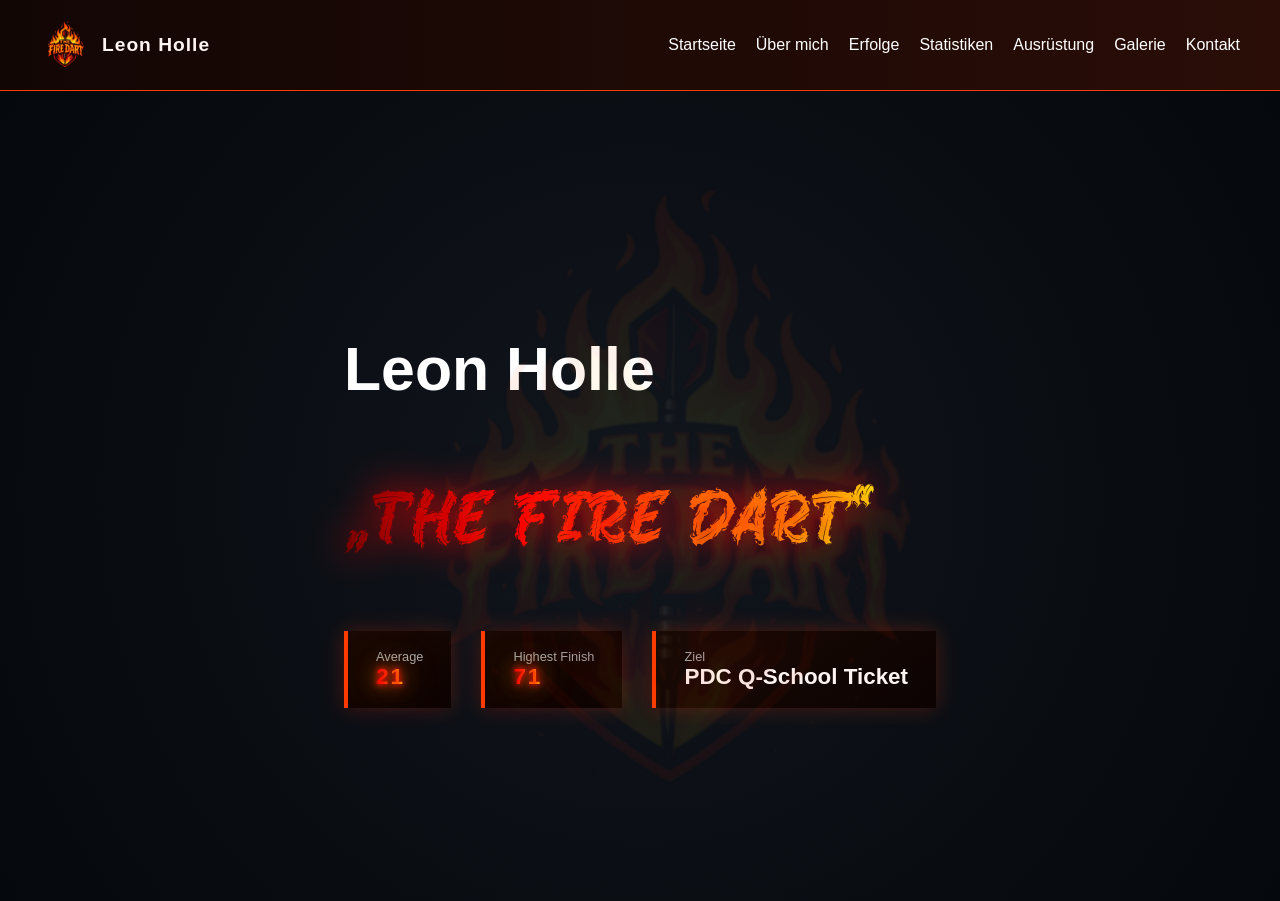
<file: index.html>
<!DOCTYPE html>
<html lang="de">
<head>
    <meta charset="UTF-8">
    <meta name="viewport" content="width=device-width, initial-scale=1.0">
    <title>Startseite</title>

    <link href="https://fonts.googleapis.com/css2?family=Black+Ops+One&display=swap" rel="stylesheet">
    <link rel="stylesheet" href="style.css">
</head>

<body>

<header>
    <nav>
        <div class="logo-area">
            <img src="images/TheFireDart.png" alt="Logo" class="logo">
            <span class="player-name">Leon Holle</span>
        </div>

        <ul>
           <li><a href="index.html">Startseite</a></li>
            <li><a href="Über-mich.html">Über mich</a></li>
            <li><a href="Erfolge.html">Erfolge</a></li>
            <li><a href="Statistiken.html">Statistiken</a></li>
            <li><a href="Ausrüstung.html">Ausrüstung</a></li>
            <li><a href="Galerie.html">Galerie</a></li>
            <li><a href="Kontakt.html">Kontakt</a></li>
        </ul>
    </nav>
</header>

<section class="hero">

    <div class="hero-content">
        <img src="images/TheFireDart.png" class="dartboard">

        <div class="hero-text">
            <h1>Leon Holle</h1>
            <h2 class="nickname">„The Fire Dart“</h2>
            <div class="stats">
                <div class="stat">
    <span>Average</span>
    <strong class="counter" data-target="48">0</strong>
</div>

<div class="stat">
    <span>Highest Finish</span>
    <strong class="counter" data-target="161">0</strong>
</div>

<div class="stat">
    <span>Ziel</span>
    <strong>PDC Q-School Ticket</strong>
</div>

            </div>

        </div>
    </div>

</section>

<script src="script.js"></script>
</body>
<canvas id="sparks"></canvas>
</html>
</file>
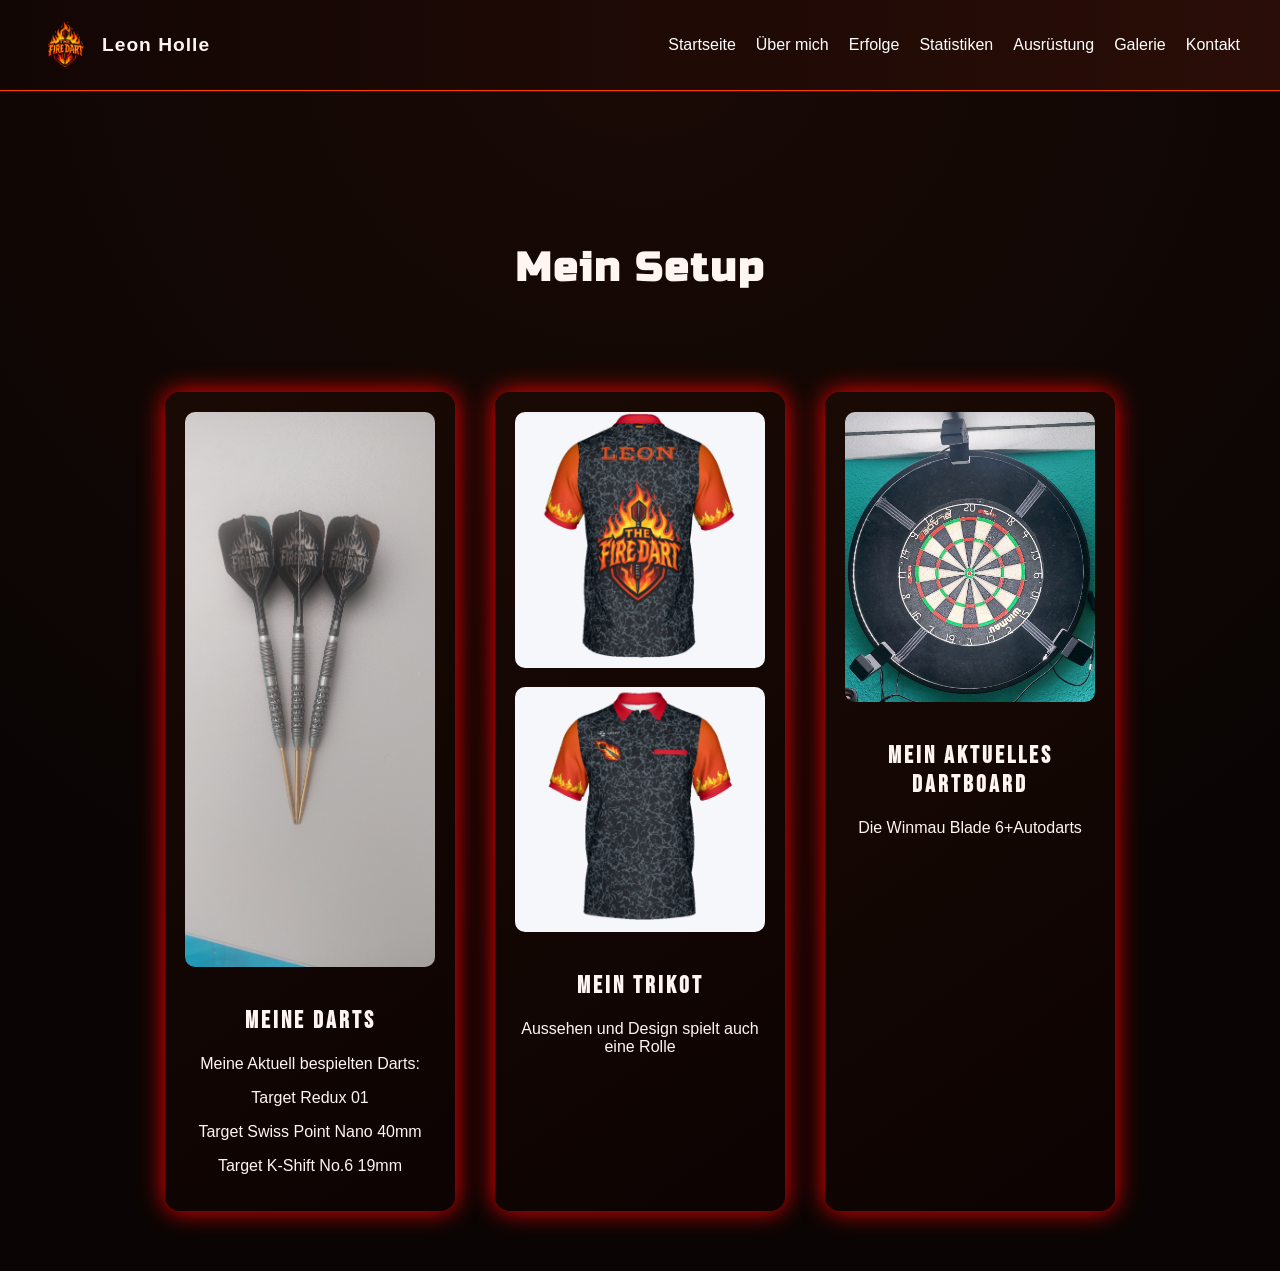
<file: Ausrüstung.html>
<!DOCTYPE html>
<html lang="de">
<head>
    <meta charset="UTF-8">
    <meta name="viewport" content="width=device-width, initial-scale=1.0">
    <title>Ausrüstung</title>
    <link href="https://fonts.googleapis.com/css2?family=Russo+One&display=swap" rel="stylesheet">
    <link href="https://fonts.googleapis.com/css2?family=Bebas+Neue&display=swap" rel="stylesheet">
    <link rel="stylesheet" href="style.css">
</head>

<body>

<header>
    <nav>
        <div class="logo-area">
            <img src="images/TheFireDart.png" class="logo">
            <span class="player-name">Leon Holle</span>
        </div>

        <ul>
            <li><a href="index.html">Startseite</a></li>
            <li><a href="Über-mich.html">Über mich</a></li>
            <li><a href="Erfolge.html">Erfolge</a></li>
            <li><a href="Statistiken.html">Statistiken</a></li>
            <li><a href="Ausrüstung.html">Ausrüstung</a></li>
            <li><a href="Galerie.html">Galerie</a></li>
            <li><a href="Kontakt.html">Kontakt</a></li>
        </ul>
    </nav>
</header>

<section class="gear-container">

    <h1>Mein Setup</h1>

    <div class="gear-grid">
        <div class="gear-card">
            <img src="images gear/Meine_Darts.jpg" alt="Dart">
            <h2>Meine Darts</h2>
            <p>Meine Aktuell bespielten Darts:</p>
               <p>Target Redux 01</p>
               <p>Target Swiss Point Nano 40mm</p>
               <p>Target K-Shift No.6 19mm</p>
        </div>

        <div class="gear-card">
            <img src="images gear/Mein Trikot H.png" alt="Flight">
            <img src="images gear/Mein Trikot V.png" alt="Flight">
            <h2>Mein Trikot</h2>
            <p>Aussehen und Design spielt auch eine Rolle</p>
        </div>

        <div class="gear-card">
            <img src="images gear/Mein Dartboard.jpg" alt="Board">
            <h2>Mein aktuelles Dartboard</h2>
            <p>Die Winmau Blade 6+Autodarts</p>
        </div>
    </div>
</section>

</body>
</html>
</file>
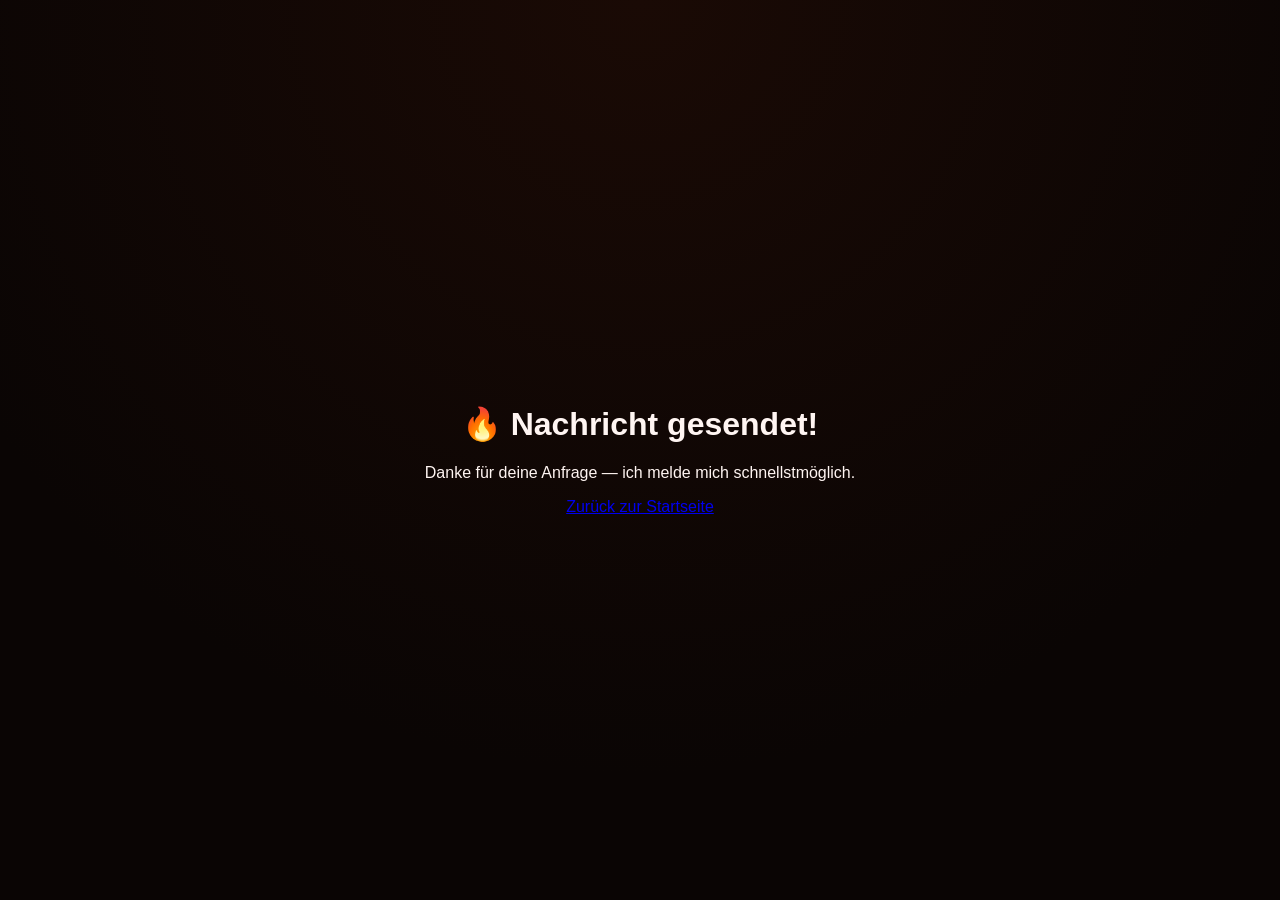
<file: Danke.html>
<!DOCTYPE html>
<html lang="de">
<head>
<meta charset="UTF-8">
<title>Nachricht gesendet</title>
<link rel="stylesheet" href="style.css">
</head>

<body style="display:flex;justify-content:center;align-items:center;height:100vh;text-align:center;">

<div>
    <h1>🔥 Nachricht gesendet!</h1>
    <p>Danke für deine Anfrage — ich melde mich schnellstmöglich.</p>
    <a href="index.html">Zurück zur Startseite</a>
</div>

</body>
</html>
</file>
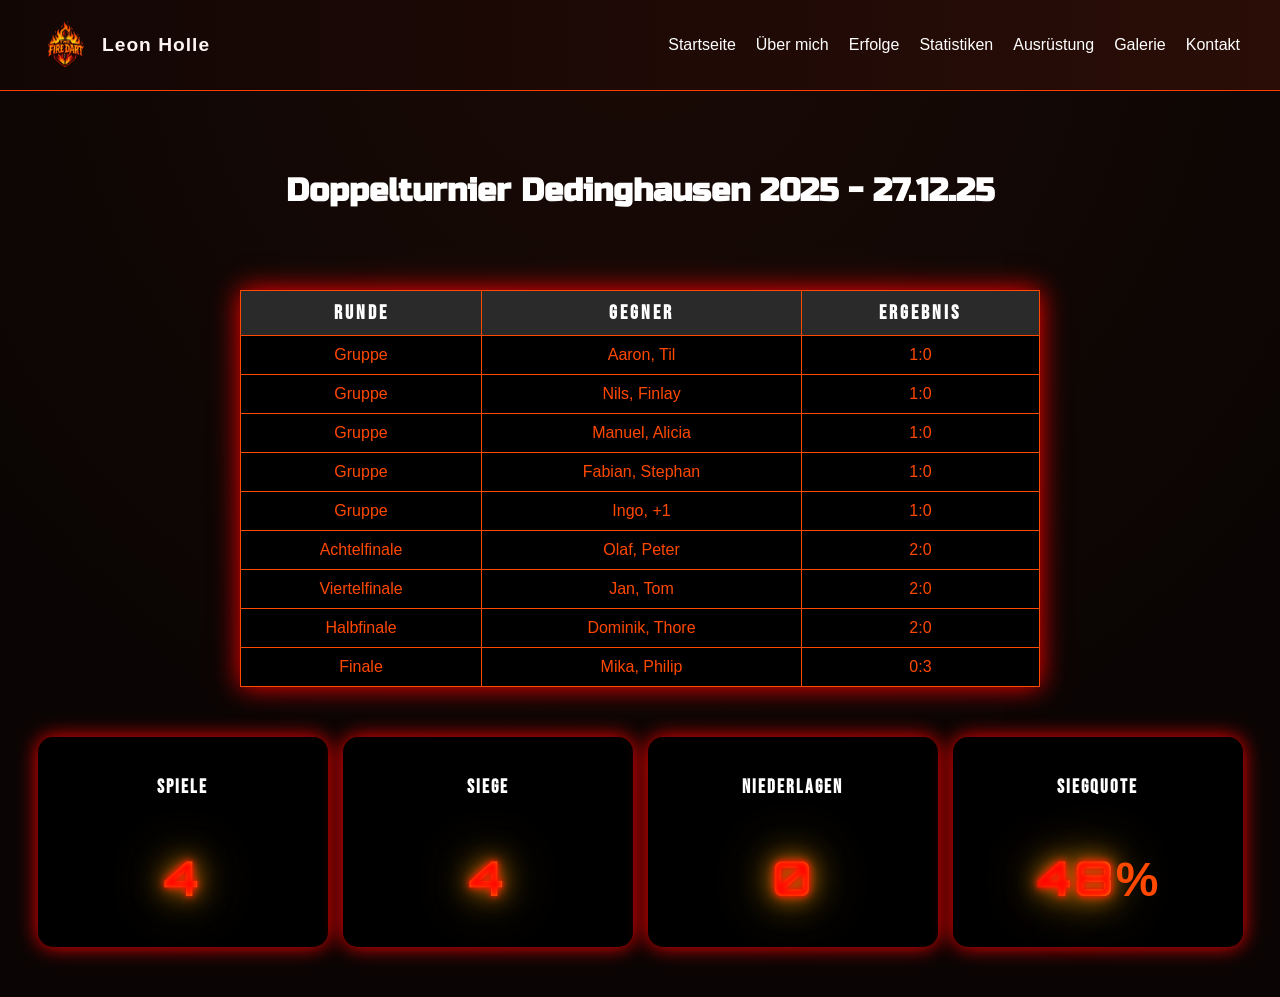
<file: Dedinghausen.html>
<!DOCTYPE html>
<html lang="de">
<head>
    <meta charset="UTF-8">
    <title>Dedinghausen</title>
    <link href="https://fonts.googleapis.com/css2?family=Orbitron:wght@600;700;800&display=swap" rel="stylesheet">
    <link href="https://fonts.googleapis.com/css2?family=Russo+One&display=swap" rel="stylesheet">
    <link href="https://fonts.googleapis.com/css2?family=Bebas+Neue&display=swap" rel="stylesheet">
    <link href="https://fonts.googleapis.com/css2?family=Montserrat:wght@400;500&display=swap" rel="stylesheet">
    <link rel="stylesheet" href="style.css">
</head>
<body>

<header>
    <nav>
        <div class="logo-area">
            <img src="images/TheFireDart.png" alt="Logo" class="logo">
            <span class="player-name">Leon Holle</span>
        </div>

        <ul>
           <li><a href="index.html">Startseite</a></li>
            <li><a href="Über-mich.html">Über mich</a></li>
            <li><a href="Erfolge.html">Erfolge</a></li>
            <li><a href="Statistiken.html">Statistiken</a></li>
            <li><a href="Ausrüstung.html">Ausrüstung</a></li>
            <li><a href="Galerie.html">Galerie</a></li>
            <li><a href="Kontakt.html">Kontakt</a></li>
        </ul>
    </nav>
</header>

    <div class="page-container">
        <h1>Doppelturnier Dedinghausen 2025 - 27.12.25</h1>

        <div class="table-container">
            <table>
                <tr>
                    <th>Runde</th>
                    <th>Gegner</th>
                    <th>Ergebnis</th>
                </tr>

                <tr>
                    <td>Gruppe</td>
                    <td>Aaron, Til</td>
                    <td>1:0</td>
                </tr>

                <tr>
                    <td>Gruppe</td>
                    <td>Nils, Finlay</td>
                    <td>1:0</td>
                </tr>

                <tr>
                    <td>Gruppe</td>
                    <td>Manuel, Alicia</td>
                    <td>1:0</td>
                </tr>

                <tr>
                    <td>Gruppe</td>
                    <td>Fabian, Stephan</td>
                    <td>1:0</td>
                </tr>

                <tr>
                    <td>Gruppe</td>
                    <td>Ingo, +1</td>
                    <td>1:0</td>
                </tr>

                <tr>
                    <td>Achtelfinale</td>
                    <td>Olaf, Peter</td>
                    <td>2:0</td>
                </tr>

                <tr>
                    <td>Viertelfinale</td>
                    <td>Jan, Tom</td>
                    <td>2:0</td>
                </tr>

                <tr>
                    <td>Halbfinale</td>
                    <td>Dominik, Thore</td>
                    <td>2:0</td>
                </tr>

                <tr>
                    <td>Finale</td>
                    <td>Mika, Philip</td>
                    <td>0:3</td>
                </tr>

            </table>
        </div>

    </div>

<div class="vm-stats-container">

    <div class="vm-stat-box">
        <h3>Spiele</h3>
        <p class="counter" data-target="9">0</p>
    </div>

    <div class="vm-stat-box">
        <h3>Siege</h3>
        <p class="counter" data-target="8">0</p>
    </div>

    <div class="vm-stat-box">
        <h3>Niederlagen</h3>
        <p class="counter" data-target="1">0</p>
    </div>

    <div class="vm-stat-box">
        <h3>Siegquote</h3>
        <p><span class="counter" data-target="88.8">0</span>%</p>
    </div>

</div>

<script src="script.js"></script>
</body>
</html>
</file>
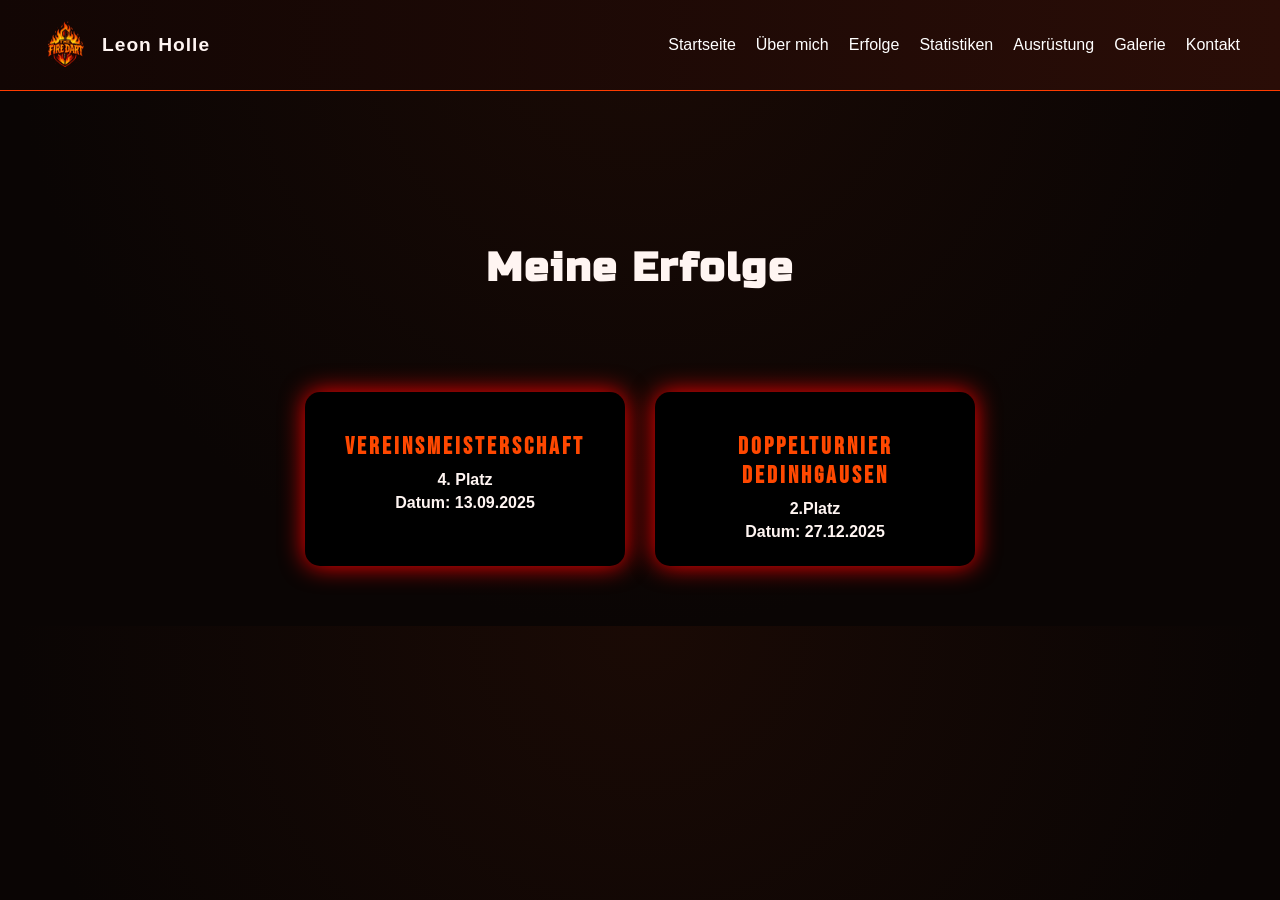
<file: Erfolge.html>
<!DOCTYPE html>
<html lang="de">
<head>
    <meta charset="UTF-8">
    <meta name="viewport" content="width=device-width, initial-scale=1.0">
    <title>Erfolge</title>
    <link href="https://fonts.googleapis.com/css2?family=Russo+One&display=swap" rel="stylesheet">
    <link href="https://fonts.googleapis.com/css2?family=Bebas+Neue&display=swap" rel="stylesheet">
    <link rel="stylesheet" href="style.css">
</head>

<body>

<header>
    <nav>
        <div class="logo-area">
            <img src="images/TheFireDart.png" class="logo">
            <span class="player-name">Leon Holle</span>
        </div>

        <ul>
            <li><a href="index.html">Startseite</a></li>
            <li><a href="Über-mich.html">Über mich</a></li>
            <li><a href="Erfolge.html">Erfolge</a></li>
            <li><a href="Statistiken.html">Statistiken</a></li>
            <li><a href="Ausrüstung.html">Ausrüstung</a></li>
            <li><a href="Galerie.html">Galerie</a></li>
            <li><a href="Kontakt.html">Kontakt</a></li>
        </ul>
    </nav>
</header>

<section class="stats-container">
    <h1>Meine Erfolge</h1>

    <div class="stats-grid">

        <a href="Vereinsmeisterschaft.html" class="stats-card">
            <h2>Vereinsmeisterschaft</h2>
            <p class="Platz_Datum">4. Platz</p>
            <p class="Platz_Datum">Datum: 13.09.2025</p>
        </a>

        <a href="Dedinghausen.html" class="stats-card">
            <h2>Doppelturnier Dedinhgausen</h2>
            <p class="Platz_Datum">2.Platz</p>
            <p class="Platz_Datum">Datum: 27.12.2025</p>
        </a>
    </div>
</section>

</body>
</html>
</file>
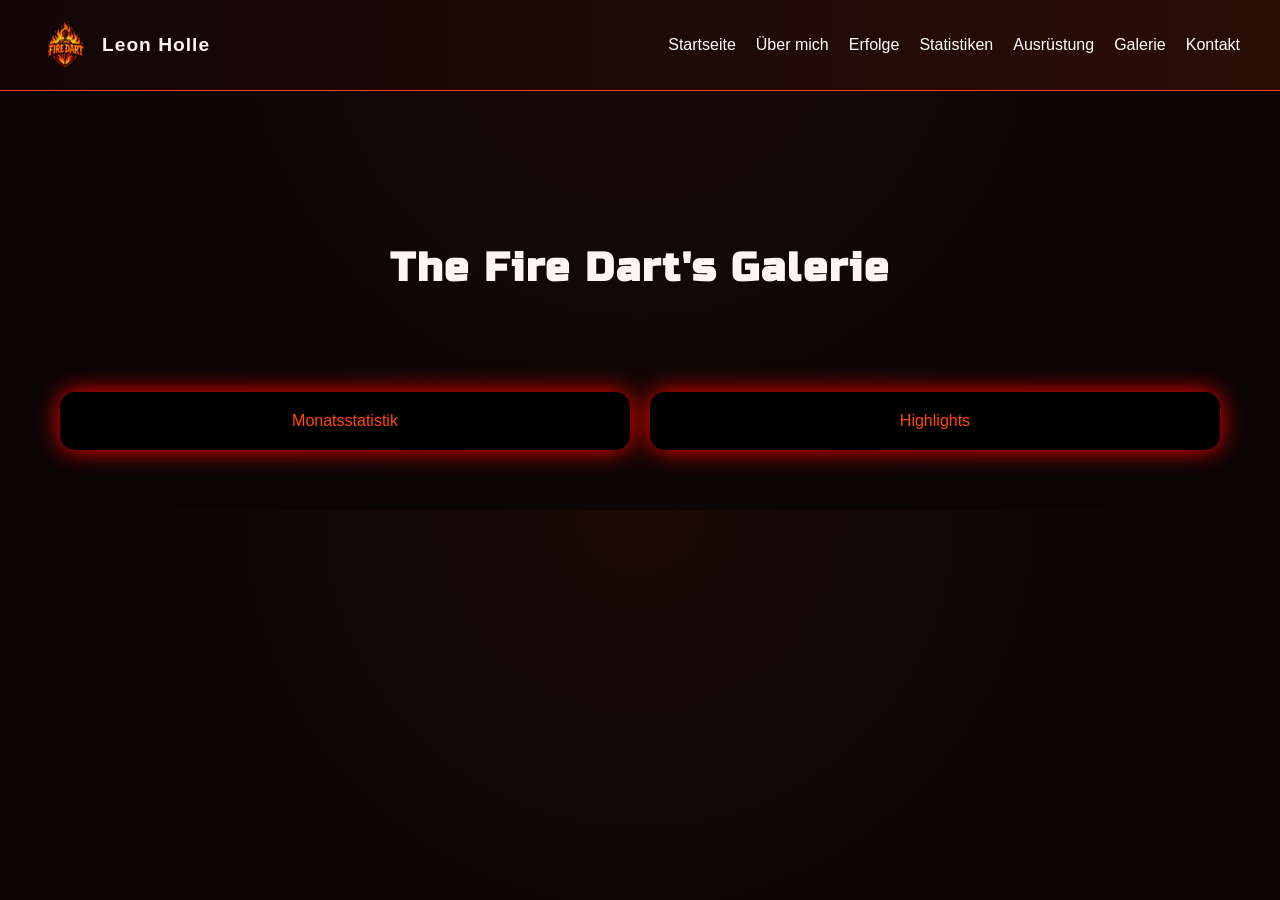
<file: Galerie.html>
<!DOCTYPE html>
<html lang="de">
<head>
    <meta charset="UTF-8">
    <meta name="viewport" content="width=device-width, initial-scale=1.0">
    <title>Galerie</title>
    <link href="https://fonts.googleapis.com/css2?family=Russo+One&display=swap" rel="stylesheet">
    <link rel="stylesheet" href="style.css">
</head>

<body>

<header>
    <nav>
        <div class="logo-area">
            <img src="images/TheFireDart.png" class="logo">
            <span class="player-name">Leon Holle</span>
        </div>

        <ul>
           <li><a href="index.html">Startseite</a></li>
            <li><a href="Über-mich.html">Über mich</a></li>
            <li><a href="Erfolge.html">Erfolge</a></li>
            <li><a href="Statistiken.html">Statistiken</a></li>
            <li><a href="Ausrüstung.html">Ausrüstung</a></li>
            <li><a href="Galerie.html">Galerie</a></li>
            <li><a href="Kontakt.html">Kontakt</a></li>
        </ul>
    </nav>
</header>

<section class="gallery-container">

    <h1>The Fire Dart's Galerie</h1>

    <div class="gallery-grid">
        <a href="Monatsstatistiken.html">Monatsstatistik</a>
        <a href="Highlights.html">Highlights</a>
    </div>

</section>

</body>
</html>
</file>
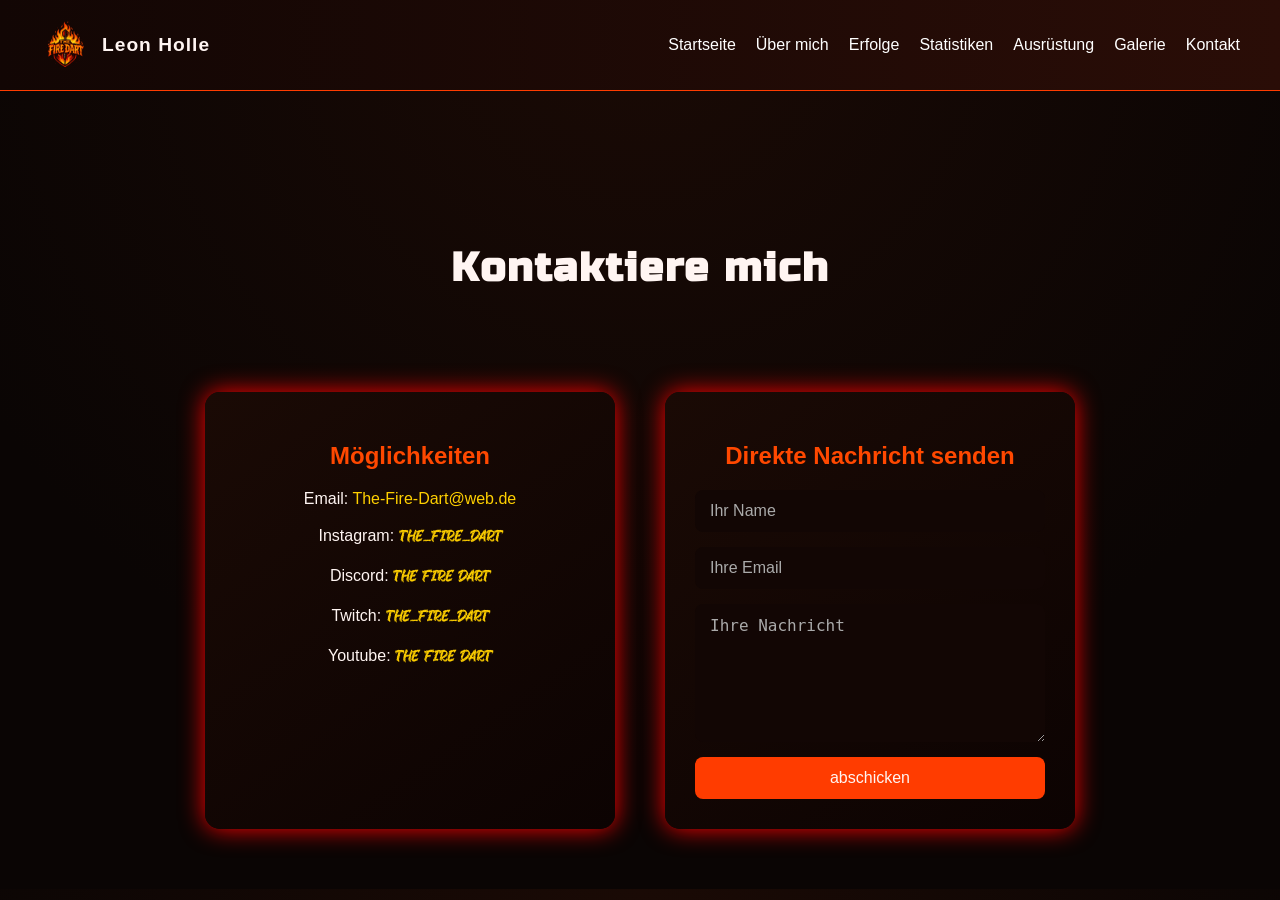
<file: Kontakt.html>
<!DOCTYPE html>
<html lang="de">
<head>
    <meta charset="UTF-8">
    <meta name="viewport" content="width=device-width, initial-scale=1.0">
    <title>Kontakt</title>
    <link href="https://fonts.googleapis.com/css2?family=Russo+One&display=swap" rel="stylesheet">
    <link rel="stylesheet" href="style.css">
</head>

<body>

<header>
    <nav>
        <div class="logo-area">
            <img src="images/TheFireDart.png" class="logo">
            <span class="player-name">Leon Holle</span>
        </div>

        <ul>
           <li><a href="index.html">Startseite</a></li>
            <li><a href="Über-mich.html">Über mich</a></li>
            <li><a href="Erfolge.html">Erfolge</a></li>
            <li><a href="Statistiken.html">Statistiken</a></li>
            <li><a href="Ausrüstung.html">Ausrüstung</a></li>
            <li><a href="Galerie.html">Galerie</a></li>
            <li><a href="Kontakt.html">Kontakt</a></li>
        </ul>
    </nav>
</header>

<section class="contact-container">
    <h1>Kontaktiere mich</h1>

    <div class="contact-grid">

        <div class="contact-info">
            <h2>Möglichkeiten</h2>
            <p>Email: <a href="mailto:The-Fire-Dart@web.de">The-Fire-Dart@web.de</a></p>
            <p>Instagram: <a href="https://www.instagram.com/the_fire_dart?igsh=NnZ1b3ZxcTFkb2I5" class="Kontakt-Nickname" target="_blank">the_fire_dart</a></p>
            <p>Discord: <a href="https://discord.com/channels/@me" class="Kontakt-Nickname" target="_blank">The Fire Dart</a></p>
            <p>Twitch: <a href="https://www.twitch.tv/the_fire_dart" class="Kontakt-Nickname" target="_blank">The_Fire_Dart</a></p>
            <p>Youtube: <a href="https://youtube.com/@the_fire_dart180" class="Kontakt-Nickname" target="_blank">The Fire Dart</a></p>
        </div>

        <div class="contact-form">
    <h2>Direkte Nachricht senden</h2>

    <form id="contact-form" action="https://formspree.io/f/xjgewykj" method="POST">

        <input type="text" name="name" placeholder="Ihr Name" required>
        <input type="email" name="email" placeholder="Ihre Email" required>
        <textarea name="message" placeholder="Ihre Nachricht" rows="6" required></textarea>

        <button type="submit">abschicken</button>

    </form>
</div>

<!-- JS für Weiterleitung nach erfolgreichem Absenden -->
<script>
const form = document.getElementById('contact-form');

form.addEventListener('submit', function(event) {
    event.preventDefault(); // Stoppt das Standardformular

    const formData = new FormData(form);

    fetch(form.action, {
        method: 'POST',
        body: formData,
        headers: { 'Accept': 'application/json' }
    }).then(response => {
        if (response.ok) {
            // Erfolgreich gesendet → Weiterleitung
            window.location.href = 'https://the-fire-dart.github.io/Danke.html';
        } else {
            alert("Fehler beim Senden. Bitte versuchen Sie es erneut.");
        }
    }).catch(error => {
        alert("Fehler beim Senden. Bitte versuchen Sie es erneut.");
    });
});
</script>

    </div>
</section>

</body>
</html>
</file>
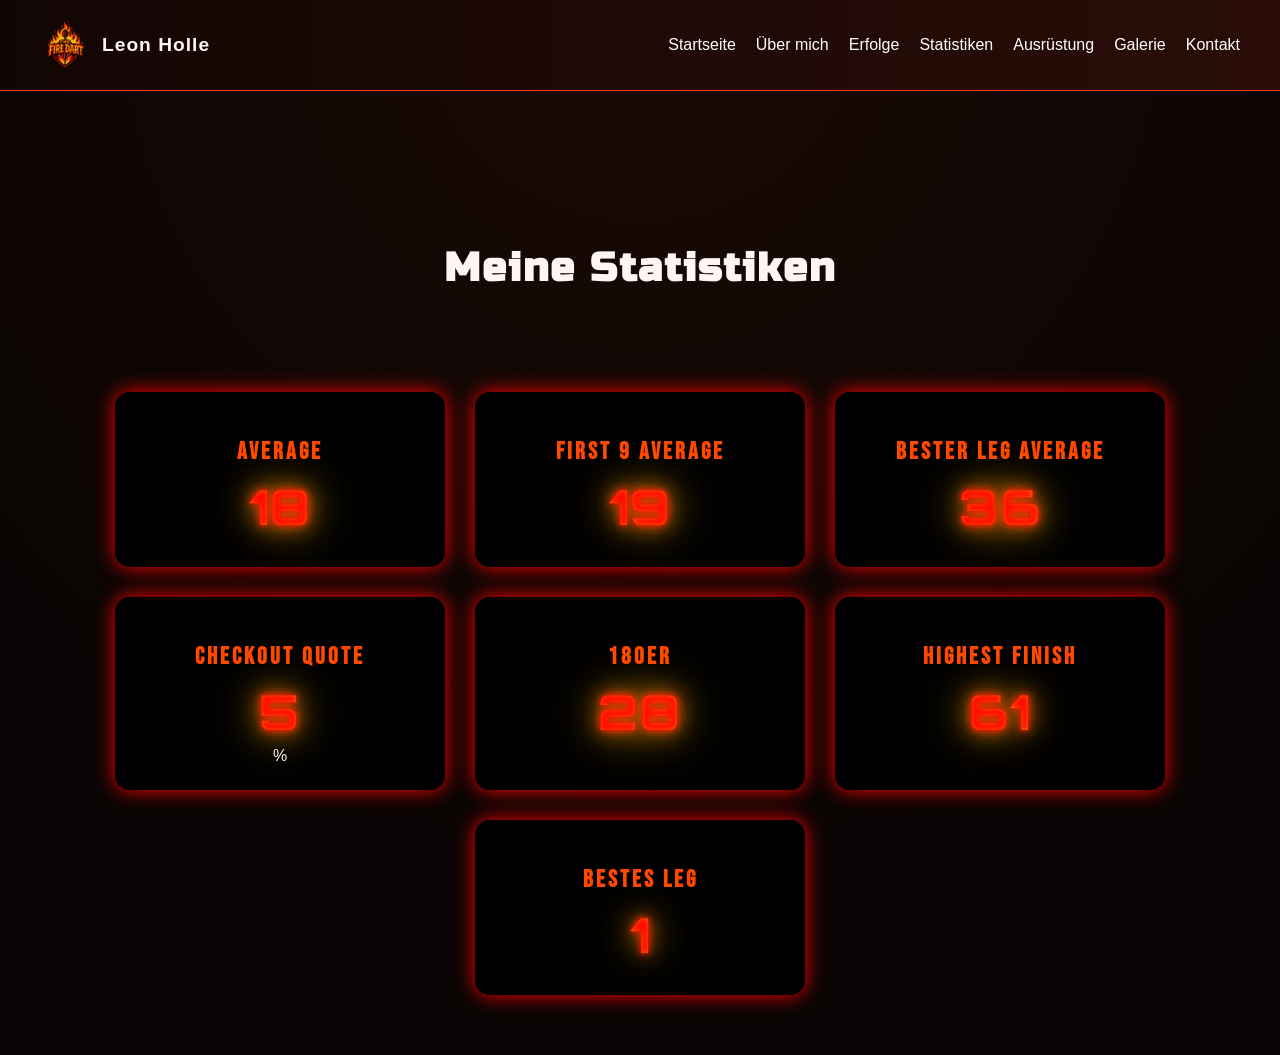
<file: Statistiken.html>
<!DOCTYPE html>
<html lang="de">
<head>
    <meta charset="UTF-8">
    <title>Statistiken</title>
    <link href="https://fonts.googleapis.com/css2?family=Orbitron:wght@600;700;800&display=swap" rel="stylesheet">
    <link href="https://fonts.googleapis.com/css2?family=Russo+One&display=swap" rel="stylesheet">
    <link href="https://fonts.googleapis.com/css2?family=Bebas+Neue&display=swap" rel="stylesheet">
    <link rel="stylesheet" href="style.css">
</head>
<body>

<header>
    <nav>
        <div class="logo-area">
            <img src="images/TheFireDart.png" alt="Logo" class="logo">
            <span class="player-name">Leon Holle</span>
        </div>

        <ul>
        <li><a href="index.html">Startseite</a></li>
            <li><a href="Über-mich.html">Über mich</a></li>
            <li><a href="Erfolge.html">Erfolge</a></li>
            <li><a href="Statistiken.html">Statistiken</a></li>
            <li><a href="Ausrüstung.html">Ausrüstung</a></li>
            <li><a href="Galerie.html">Galerie</a></li>
            <li><a href="Kontakt.html">Kontakt</a></li>
        </ul>
    </nav>
</header>

<section class="stats-container">
    <h1>Meine Statistiken</h1>

    <div class="stats-grid">

        <div class="stats-card">
            <h2>Average</h2>
            <p class="counter" data-target="48">0</p>
        </div>

        <div class="stats-card">
            <h2>First 9 Average</h2>
            <p class="counter" data-target="50">0</p>
        </div>

        <div class="stats-card">
            <h2>Bester Leg Average</h2>
            <p class="counter" data-target="93.94">0</p>
        </div>

        <div class="stats-card">
            <h2>Checkout Quote</h2>
            <p class="counter" data-target="14">0</p>
            <span>%</span>
        </div>

        <div class="stats-card">
            <h2>180er</h2>
            <p class="counter" data-target="75">0</p>
        </div>

        <div class="stats-card">
            <h2>Highest Finish</h2>
            <p class="counter" data-target="161">0</p>
        </div>

        <div class="stats-card">
            <h2>Bestes Leg</h2>
            <p class="counter" data-target="16">0</p>
        </div>

    </div>
</section>

<script src="script.js"></script>

</body>
</html>
</file>
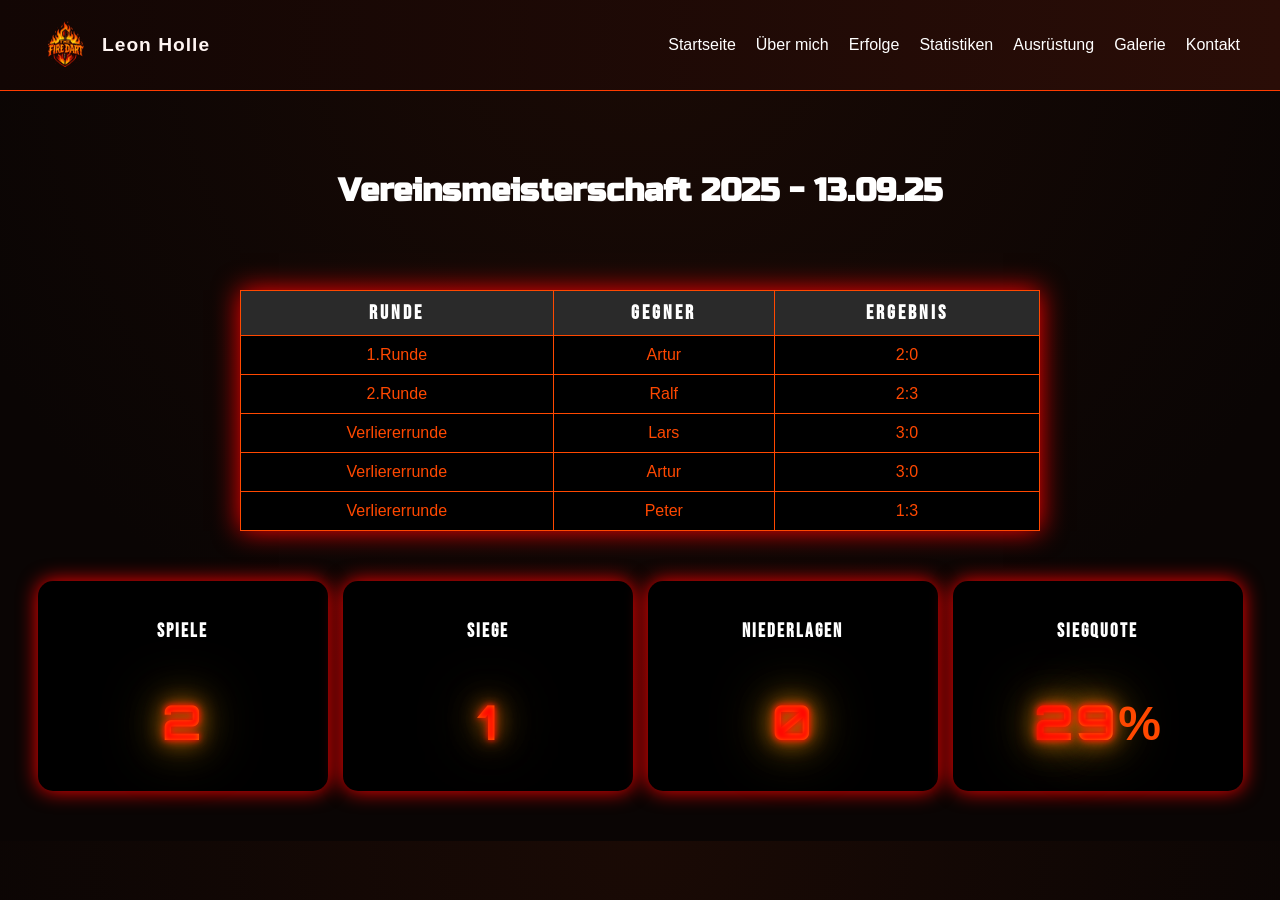
<file: Vereinsmeisterschaft.html>
<!DOCTYPE html>
<html lang="de">
<head>
    <meta charset="UTF-8">
    <title>Vereinsmeisterschaft Verlauf</title>
    <link href="https://fonts.googleapis.com/css2?family=Orbitron:wght@600;700;800&display=swap" rel="stylesheet">
    <link href="https://fonts.googleapis.com/css2?family=Russo+One&display=swap" rel="stylesheet">
    <link href="https://fonts.googleapis.com/css2?family=Bebas+Neue&display=swap" rel="stylesheet">
    <link href="https://fonts.googleapis.com/css2?family=Montserrat:wght@400;500&display=swap" rel="stylesheet">
    <link rel="stylesheet" href="style.css">
</head>
<body>

<header>
    <nav>
        <div class="logo-area">
            <img src="images/TheFireDart.png" alt="Logo" class="logo">
            <span class="player-name">Leon Holle</span>
        </div>

        <ul>
           <li><a href="index.html">Startseite</a></li>
            <li><a href="Über-mich.html">Über mich</a></li>
            <li><a href="Erfolge.html">Erfolge</a></li>
            <li><a href="Statistiken.html">Statistiken</a></li>
            <li><a href="Ausrüstung.html">Ausrüstung</a></li>
            <li><a href="Galerie.html">Galerie</a></li>
            <li><a href="Kontakt.html">Kontakt</a></li>
        </ul>
    </nav>
</header>

    <div class="page-container">
        <h1>Vereinsmeisterschaft 2025 - 13.09.25</h1>

        <div class="table-container">
            <table>
                <tr>
                    <th>Runde</th>
                    <th>Gegner</th>
                    <th>Ergebnis</th>
                </tr>

                <tr>
                    <td>1.Runde</td>
                    <td>Artur</td>
                    <td>2:0</td>
                </tr>

                <tr>
                    <td>2.Runde</td>
                    <td>Ralf</td>
                    <td>2:3</td>
                </tr>

                <tr>
                    <td>Verliererrunde</td>
                    <td>Lars</td>
                    <td>3:0</td>
                </tr>

                <tr>
                    <td>Verliererrunde</td>
                    <td>Artur</td>
                    <td>3:0</td>
                </tr>

                <tr>
                    <td>Verliererrunde</td>
                    <td>Peter</td>
                    <td>1:3</td>
                </tr>

            </table>
        </div>

    </div>

<div class="vm-stats-container">

    <div class="vm-stat-box">
        <h3>Spiele</h3>
        <p class="counter" data-target="5">0</p>
    </div>

    <div class="vm-stat-box">
        <h3>Siege</h3>
        <p class="counter" data-target="3">0</p>
    </div>

    <div class="vm-stat-box">
        <h3>Niederlagen</h3>
        <p class="counter" data-target="2">0</p>
    </div>

    <div class="vm-stat-box">
        <h3>Siegquote</h3>
        <p><span class="counter" data-target="66.6">0</span>%</p>
    </div>

</div>

</body>

<script src="script.js"></script>
</html>
</file>
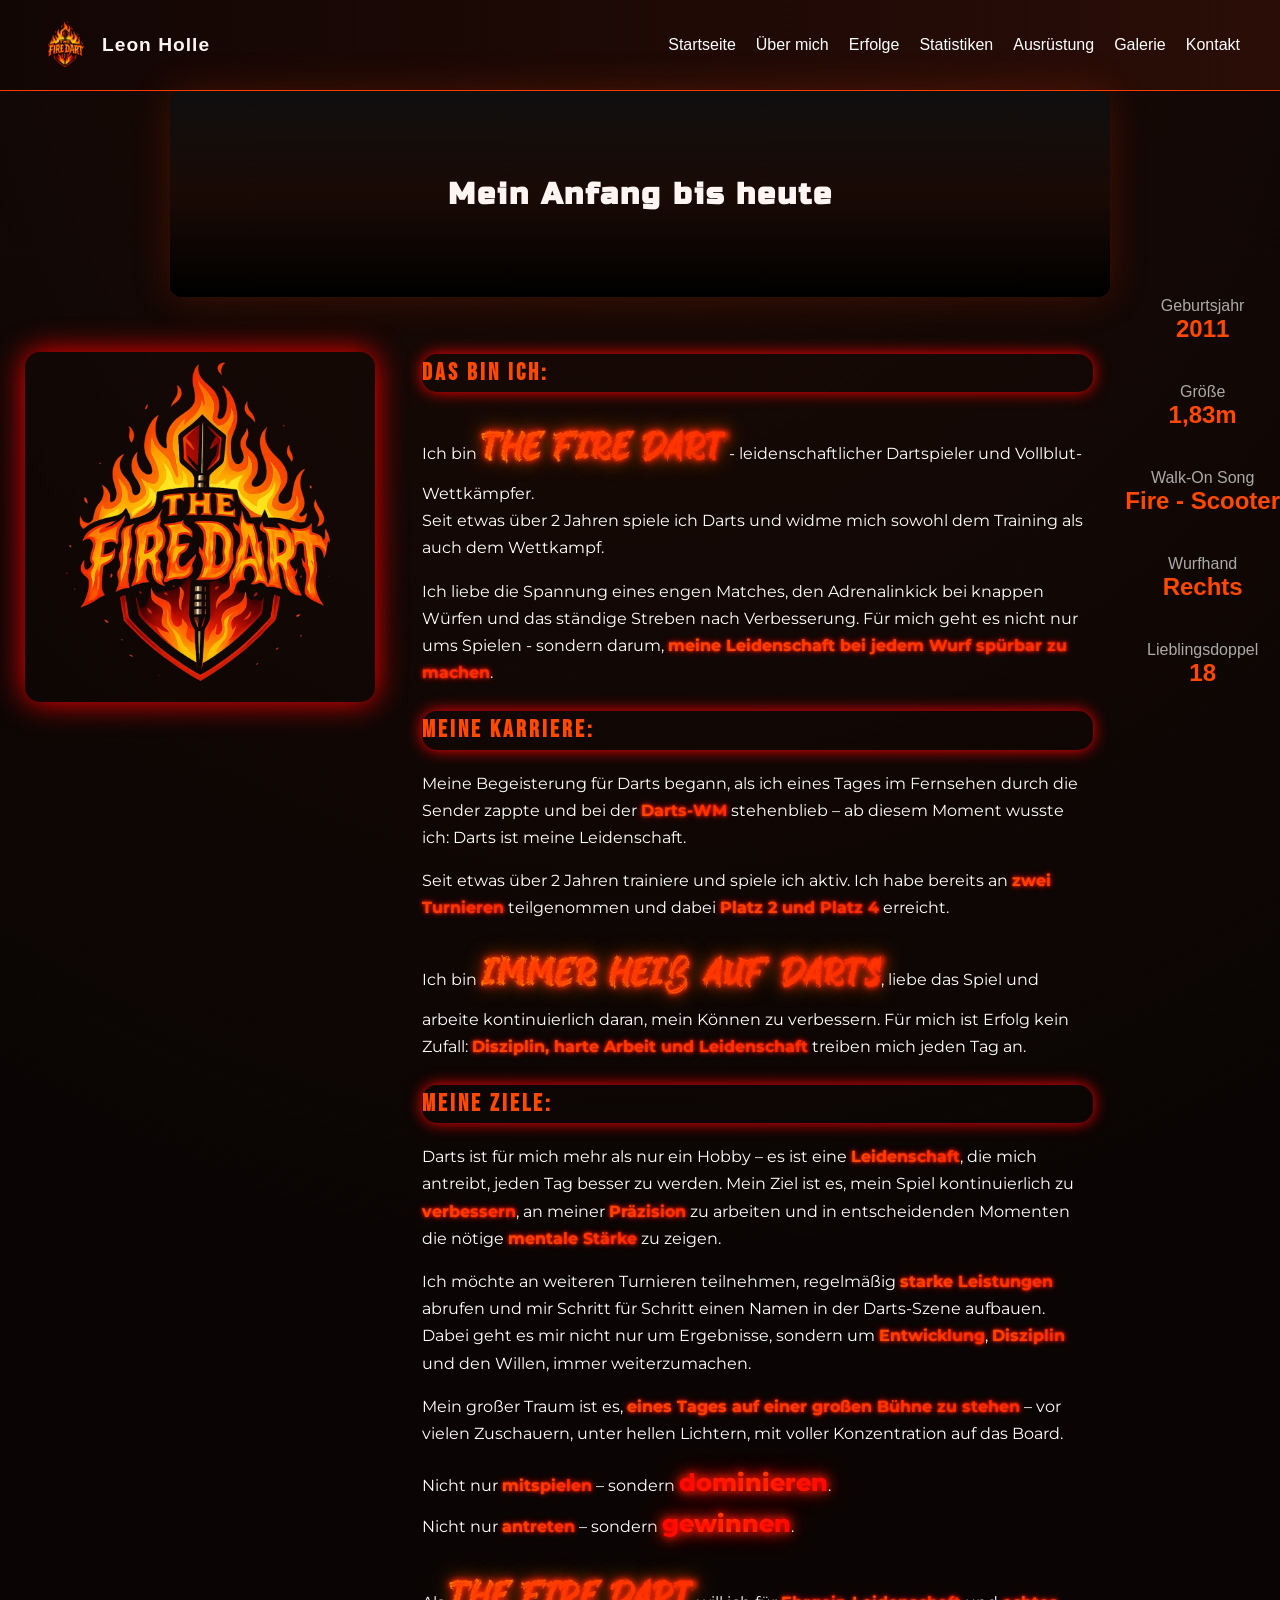
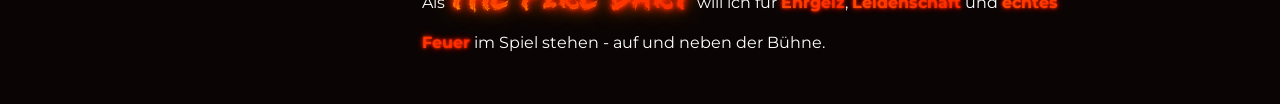
<file: Über-mich.html>
<!DOCTYPE html>
<html lang="de">
<head>
    <meta charset="UTF-8">
    <meta name="viewport" content="width=device-width, initial-scale=1.0">
    <title>Über mich</title>
    <link href="https://fonts.googleapis.com/css2?family=Russo+One&display=swap" rel="stylesheet">
    <link href="https://fonts.googleapis.com/css2?family=Bebas+Neue&display=swap" rel="stylesheet">
    <link href="https://fonts.googleapis.com/css2?family=Montserrat:wght@400;500&display=swap" rel="stylesheet">
    <link rel="stylesheet" href="style.css">
</head>

<body>

<header>
    <nav>
        <div class="logo-area">
            <img src="images/TheFireDart.png" class="logo">
            <span class="player-name">Leon Holle</span>
        </div>

        <ul>
           <li><a href="index.html">Startseite</a></li>
            <li><a href="Über-mich.html">Über mich</a></li>
            <li><a href="Erfolge.html">Erfolge</a></li>
            <li><a href="Statistiken.html">Statistiken</a></li>
            <li><a href="Ausrüstung.html">Ausrüstung</a></li>
            <li><a href="Galerie.html">Galerie</a></li>
            <li><a href="Kontakt.html">Kontakt</a></li>
        </ul>
    </nav>
</header>

<section class="about-hero">
    <h1>Mein Anfang bis heute</h1>
</section>

<section class="about-container">

    <div class="about-left">
        <img src="images/TheFireDart.png" class="about-img">
    </div>

    <div class="about-right">
        <h2>Das bin ich:</h2>
        <p>
            Ich bin <span class="highlight-name">The Fire Dart</span> - leidenschaftlicher Dartspieler und Vollblut-Wettkämpfer.<br>
            Seit etwas über 2 Jahren spiele ich Darts und widme mich sowohl dem Training als auch dem Wettkampf.
        </p>
        <p>
            Ich liebe die Spannung eines engen Matches, den Adrenalinkick bei knappen Würfen und das ständige Streben nach Verbesserung.
            Für mich geht es nicht nur ums Spielen - sondern darum, <strong>meine Leidenschaft bei jedem Wurf spürbar zu machen</strong>.
        </p>
        
        <h2>Meine Karriere:</h2>
        <p>
            Meine Begeisterung für Darts begann, als ich eines Tages im Fernsehen durch die Sender zappte und bei der <strong>Darts-WM</strong> stehenblieb – ab diesem Moment wusste ich: Darts ist meine Leidenschaft.
        </p>
        <p>
            Seit etwas über 2 Jahren trainiere und spiele ich aktiv. Ich habe bereits an <strong>zwei Turnieren</strong> teilgenommen und dabei <strong>Platz 2 und Platz 4</strong> erreicht.
        </p>
        <p>
            Ich bin <span class="highlight-name">immer heiß auf Darts</span>, liebe das Spiel und arbeite kontinuierlich daran, mein Können zu verbessern. 
            Für mich ist Erfolg kein Zufall: <strong>Disziplin, harte Arbeit und Leidenschaft</strong> treiben mich jeden Tag an.
        </p>

        <h2>Meine Ziele:</h2>
        <p>
           Darts ist für mich mehr als nur ein Hobby – es ist eine <strong>Leidenschaft</strong>, die mich antreibt, jeden Tag besser zu werden. Mein Ziel ist es, mein Spiel kontinuierlich zu <strong>verbessern</strong>, an meiner <strong>Präzision</strong> zu arbeiten und in entscheidenden Momenten die nötige <strong>mentale Stärke</strong> zu zeigen.  
        </p>          
        <p>
            Ich möchte an weiteren Turnieren teilnehmen, regelmäßig <strong>starke Leistungen</strong> abrufen und mir Schritt für Schritt einen Namen in der Darts-Szene aufbauen. Dabei geht es mir nicht nur um Ergebnisse, sondern um <strong>Entwicklung</strong>, <strong>Disziplin</strong> und den Willen, immer weiterzumachen.
        </p>    
        <p>
            Mein großer Traum ist es, <strong>eines Tages auf einer großen Bühne zu stehen</strong> – vor vielen Zuschauern, unter hellen Lichtern, mit voller Konzentration auf das Board.
        </p>
        <p>   
            Nicht nur <strong>mitspielen</strong> – sondern <span class="highlight-elite">dominieren</span>.<br>
            Nicht nur <strong>antreten</strong> – sondern <span class="highlight-elite">gewinnen</span>.
        </p>    
        <p>
            Als <span class="highlight-name">The Fire Dart</span> will ich für <strong>Ehrgeiz</strong>, <strong>Leidenschaft</strong> und <strong>echtes Feuer</strong> im Spiel stehen - auf und neben der Bühne.
        </p>
            
    </div>

    <div class="facts">

    <div class="fact">
        <span>Geburtsjahr</span>
        <strong>2011</strong>
    </div>

    <div class="fact">
        <span>Größe</span>
        <strong>1,83m</strong>
    </div>

    <div class="fact">
        <span>Walk-On Song</span>
        <strong>Fire - Scooter</strong>
    </div>

    <div class="fact">
        <span>Wurfhand</span>
        <strong>Rechts</strong>
    </div>

    <div class="fact">
        <span>Lieblingsdoppel</span>
        <strong>18</strong>
    </div>

    </div>

</section>

</body>
</html>
</file>
<file: style.css>
.vm-stats-container {
    display: grid;
    grid-template-columns: repeat(auto-fit, minmax(150px, 1fr));
    gap: 20px;
    margin: 50px auto;
    max-width: 1200px;
    justify-items: center;
}

.vm-stat-box {
    position: static;
    left: 300px;
    background: black;
    padding: 20px;
    text-align: center;
    border-radius: 15px;
    box-shadow: 0 0 20px rgba(255,0,0,1);
    color: #ff4800;
    transition: transform 0.3s, box-shadow 0.3s;
    height: 170px;
    width: 100%;
    max-width: 250px;
}

.vm-stat-box:hover {
    transform: scale(1.05);
    box-shadow: 0 0 40px #ff4800;
}

.vm-stat-box h3 {
    margin-bottom: 10px;
    color: white;
    font-family: 'Bebas Neue', sans-serif;
    letter-spacing: 2px;
}

.vm-stat-box p {
    font-size: 3rem;
    font-weight: bold;
}

.win {
    color: #00ff88;
}

.loss {
    color: #ff0033;
}

.page-container {
    text-align: center;
    color: #ff4800;
}

.page-container h1 {
    font-family: 'Russo One', sans-serif;
    color: #ffffff;
    margin-top: 80px;
}

.table-container {
    display: flex;
    justify-content: center;
    margin-top: 80px;
}

table {
    border-collapse: collapse;
    width: 100%;
    max-width: 800px;
    background: black;
    box-shadow: 0 0 25px rgba(255,0,0,1);
    margin: auto;
}

td {
    padding: 10px;
    border: 1px solid #ff4800;
    text-align: center;
}

th {
    border: 1px solid #ff4800;
    padding: 10px;
    font-family: 'Bebas Neue', sans-serif;
    font-size: 20px;
    letter-spacing: 3px;
    background: rgba(42,42,42,1);
    color: white;
    text-align: center;
}

.highlight-elite {
    font-weight: 800;
    font-size: 1.5rem;
    background: linear-gradient(90deg, #ff0000, #ff7a00, #ff0000);
    -webkit-background-clip: text;
    -webkit-text-fill-color: transparent;
    text-shadow: 
        0 0 6px #ff0000,
        0 0 14px #ff3c00,
        0 0 22px rgba(255,0,0,0.8);
}

@font-face {
    font-family: 'BlackFire';
    src: url('Schriftarten/Black_Fire.otf') format('opentype');
    font-weight: normal;
    font-style: normal;
}

body {
    font-family: 'Black_Fire', sans-serif !important;
    margin: 0;
    font-family: Arial, Helvetica, sans-serif;
    background: radial-gradient(circle at top, #1a0a05, #0a0504 70%);
    color: #fff5f2;
}


/* Navigation */
nav {
    display: flex;
    justify-content: space-between;
    padding: 20px 40px;
    background: linear-gradient(90deg,#120604,#2a0d07);
    border-bottom: 1px solid #ff3c00;
}

nav ul {
    list-style: none;
    display: flex;
    gap: 20px;
}

nav a {
    text-decoration: none;
    color: white;
    transition: 0.3s;
}

nav a:hover {
    color: #ff9a00;
}

/* Hero */
.hero {
    min-height: 90vh;
    display: flex;
    align-items: center;
    justify-content: center;
    background:
    radial-gradient(circle at center, rgba(255,60,0,0.25), transparent 60%),
    linear-gradient(#120604,#050202);
}

/* Cards */
.card {
    background: #11161d;
    padding: 20px;
    margin: 20px;
    border-left: 4px solid #00ff9c;
}

.logo-area {
    display: flex;
    align-items: center;
    gap: 12px;
}

.logo {
    height: 50px;
}

.player-name {
    font-weight: bold;
    letter-spacing: 1px;
    font-size: 1.2rem;
}

.hero {
    min-height: 90vh;
    display: flex;
    align-items: center;
    justify-content: center;
    background: radial-gradient(circle at center, #11161d, #05080c);
    position: relative;
    overflow: hidden;
}

.hero-content {
    display: flex;
    align-items: center;
    gap: 60px;
}

.player-img {
    height: 500px;
    filter: 
        drop-shadow(0 0 15px #ff3c00)
        drop-shadow(0 0 35px #ff3c00)
        drop-shadow(0 0 70px rgba(255,120,0,0.6));
    animation: heat 3s infinite alternate;
}

@keyframes heat {
    from {transform: scale(1);}
    to   {transform: scale(1.03);}
}

.hero-text h1 {
    font-size: 3.8rem;
    color: white;
}


.hero-text h2 {
    color: #ff4800;
    text-shadow: 0 0 40px red;
}

.stats {
    display: flex;
    gap: 30px;
    margin-top: 30px;
}

.stat {
    background: linear-gradient(145deg,#1a0a05,#0c0302);
    padding: 18px 28px;
    border-left: 4px solid #ff3c00;
    box-shadow: 0 0 20px rgba(255,60,0,0.25);
}

.stat span {
    display: block;
    font-size: 0.8rem;
    color: #aaa;
}

.stat strong {
    font-size: 1.4rem;
}

.counter {
    font-family: 'Orbitron',sans-serif;
    animation: fireFlicker 1.8s infinite alternate;
    font-size: 3rem;
    font-weight: 800;
    letter-spacing: 2px;


    background: linear-gradient(
        90deg,
        #8b0000 0%,
        #ff0000 15%,
        #ff3c00 35%,
        #ff7a00 55%,
        #ffae00 75%,
        #fff200 90%,
        #ffffff 100%
    );

    -webkit-background-clip: text;
    -webkit-text-fill-color: transparent;
    color: transparent;
    text-shadow:
        0 0 5px rgba(255,0,0,0.9),
        0 0 10px rgba(255,60,0,0.9),
        0 0 20px rgba(255,120,0,0.8),
        0 0 35px rgba(255,180,0,0.7),
        0 0 60px rgba(255,200,0,0.6);
}

.about-hero {
    font-family: 'Russo One', sans-serif;
    letter-spacing: 2px;
    padding: 60px 20px;
    text-align: center;
    font-size: 20px;
    max-width: 900px;
    margin: auto;
    background: linear-gradient(
        180deg,
        #0f0f0f 0%,
        #1a0a05 50%,
        #000000 100%
    );

    box-shadow: 0 0 40px rgba(255,60,0,0.2);
    border-radius: 12px;
}

.about-container {
    display: flex;
    justify-content: flex-start;
    gap: 40px;
    align-items: flex-start;
}

.about-img {
    position: relative;
    top: 55px;
    left: 25px;
    width: 350px;
    border-radius: 15px;
    box-shadow: 0 0 30px rgba(255,0,0,1);
}

.about-right {
    flex: 1;
    max-width: 700px;
    margin: left;
    padding: 2rem;
    font-family: 'Montserrat', sans-serif;
    color: #ffffff;
    line-height: 1.6;
}

.about-right h2 {
    font-family: 'Bebas Neue', sans-serif;
    letter-spacing: 3px;
    color: #ff4800;
    margin-top: 25px;
    border-radius: 15px;
    box-shadow: 0 0 15px rgba(255,0,0,1);
}

.about-right p {
    line-height: 1.7;
    color: #ffffff;
    font-family: 'Montserrat', sans-serif;
}

.highlight-name {
    font-family: 'BlackFire', sans-serif;
    font-size: 2.5rem;
    background: linear-gradient(90deg, #fff200, #ff7a00, #ff1a00);
    -webkit-background-clip: text;
    -webkit-text-fill-color: transparent;
    text-shadow:
        0 0 5px #ff3c00,
        0 0 10px #ff0000,
        0 0 20px rgba(255,120,0,0.8);
}

p strong {
    background: linear-gradient(90deg, #ff7a00, #ff1a00);
    -webkit-background-clip: text;
    -webkit-text-fill-color: transparent;
    text-shadow:
        0 0 3px #ff3c00,
        0 0 6px #ff0000;
}

.facts {
    display: flex;
    flex-direction: column;
    gap: 40px;
    margin-left: -40px;
}

.fact {
    text-align: center;
}

.fact span {
    display: block;
    color: #aaa;
}

.fact strong {
    font-size: 1.5rem;
    color: #ff4800;
}

.nickname {
    animation: fireNameFlicker 2s infinite alternate;
    font-size: 4.5rem;
    font-family: 'BlackFire', sans-serif !important;
    font-weight: 500;
    letter-spacing: 3px;
    text-transform: uppercase;

    background: linear-gradient(
        90deg,
        #6a0000 0%,
        #b30000 15%,
        #ff0000 30%,
        #ff3c00 45%,
        #ff7a00 60%,
        #ffae00 75%,
        #fff200 90%,
        #ffffff 100%
    );

    -webkit-background-clip: text;
    -webkit-text-fill-color: transparent;

    text-shadow:
        0 0 5px rgba(255,0,0,1),
        0 0 15px rgba(255,60,0,0.9),
        0 0 30px rgba(255,120,0,0.9),
        0 0 60px rgba(255,180,0,0.8),
        0 0 100px rgba(255,220,0,0.6);
}


#sparks {
    position: fixed;
    top: 0;
    left: 0;
    width: 100%;
    height: 100%;
    pointer-events: none;
    z-index: -1;
}

.dartboard {
    position: absolute;
    height: 650px;
    opacity: 0.07;
    filter: blur(1px);
    animation: rotateBoard 60s linear infinite;
}

@keyframes rotateBoard {
    from { transform: rotate(0deg); }
    to   { transform: rotate(360deg); }
}

/* Ausrüstung */
.gear-container {
    padding: 60px;
    text-align: center;
}

.gear-container h1 {
    font-family: 'Russo One', sans-serif;
    letter-spacing: 2px;
    padding: 60px;
    text-align: center;
    font-size: 40px;
}

.gear-grid {
    display: flex;
    justify-content: center;
    gap: 40px;
    flex-wrap: wrap;
    margin-top: 40px;
}

.gear-grid h2 {
    font-family: 'Bebas Neue', sans-serif;
    letter-spacing: 3px;
}

.gear-card {
    background: linear-gradient(145deg,#1a0a05,#0c0302);
    padding: 20px;
    width: 250px;
    border-radius: 15px;
    box-shadow: 0 0 25px rgba(255,0,0,1);
    transition: transform 0.3s;
}

.gear-card:hover {
    transform: scale(1.05);
    box-shadow: 0 0 40px #ff4800;
}

.gear-card img {
    width: 100%;
    border-radius: 10px;
    margin-bottom: 15px;
}

/* Galerie */
.gallery-container {
    padding: 60px;
    text-align: center;
}

.gallery-container h1 {
    font-family: 'Russo One', sans-serif;
    letter-spacing: 2px;
    padding: 60px;
    text-align: center;
    font-size: 40px;
}

.gallery-grid {
    display: grid;
    grid-template-columns: repeat(auto-fit, minmax(250px,1fr));
    gap: 20px;
    margin-top: 40px;
}

.gallery-grid a {
    background: black;
    padding: 20px;
    text-align: center;
    color: #ff4800;
    text-decoration: none;
    border-radius: 15px;
    transition: 0.3s;
    box-shadow: 0 0 25px rgba(255,0,0,1);
}

.gallery-grid a:hover {
    background: #000000;
    color: #ff4800;
    transform: scale(1.05);
    box-shadow: 0 0 35px #ff4800;
}

.gallery-grid img {
    width: 100%;
    border-radius: 15px;
    box-shadow: 0 0 25px rgba(255,0,0,1);
    transition: transform 0.4s, box-shadow 0.4s;
}

.gallery-grid img:hover {
    transform: scale(1.05);
    box-shadow: 0 0 40px #ff4800;
}

.stats-container {
    padding: 60px;
    text-align: center;
}

.stats-container h1 {
    font-family: 'Russo One', sans-serif;
    letter-spacing: 2px;
    padding: 60px;
    text-align: center;
    font-size: 40px;
}

.stats-grid {
    display: flex;
    flex-wrap: wrap;
    justify-content: center;
    gap: 30px;
    margin-top: 40px;
}

.stats-grid a {
    background: black;
    padding: 20px;
    text-align: center;
    color: #ff4800;
    text-decoration: none;
    border-radius: 15px;
    transition: 0.3s;
    box-shadow: 0 0 25px rgba(255,0,0,1);
}

.stats-card {
    background: linear-gradient(145deg,#000000,#000000);
    padding: 25px;
    width: 280px;
    border-radius: 15px;
    box-shadow: 0 0 20px rgba(255,0,0,1);
    transition: transform 0.3s, box-shadow 0.3s;
}

.stats-card:hover {
    transform: scale(1.05);
    box-shadow: 0 0 40px #ff4800;
}

.stats-card h2 {
    font-family: 'Bebas Neue', sans-serif;
    letter-spacing: 3px;
    color: #ff4800;
    margin-bottom: 10px;
}

.stats-card p {
    font-family: 'Orbitron', sans-serif;
    font-weight: 800;
    color: #fff5f2;
    margin: 5px 0;
}

.contact-container {
    padding: 60px;
    text-align: center;
}

.contact-container h1 {
    font-family: 'Russo One', sans-serif;
    letter-spacing: 2px;
    padding: 60px;
    text-align: center;
    font-size: 40px;
}

.contact-grid {
    display: flex;
    flex-wrap: wrap;
    justify-content: center;
    gap: 50px;
    margin-top: 40px;
}

.contact-info, .contact-form {
    background: linear-gradient(145deg,#1a0a05,#0c0302);
    padding: 30px;
    border-radius: 15px;
    box-shadow: 0 0 25px rgba(255,0,0,1);
    width: 350px;
    color: #fff5f2;
}

.contact-info h2, .contact-form h2 {
    color: #ff4800;
    margin-bottom: 20px;
}

.contact-info a {
    color: #ffd000;
    text-decoration: none;
    transition: 0.3s;
}

.contact-info a:hover {
    color: #ff4800;
}

/* Formular */
.contact-form form {
    display: flex;
    flex-direction: column;
    gap: 15px;
}

.contact-form input,
.contact-form textarea {
    padding: 12px 15px;
    border-radius: 8px;
    border: none;
    outline: none;
    background: #120604;
    color: #fff5f2;
    font-size: 1rem;
}

.contact-form input::placeholder,
.contact-form textarea::placeholder {
    color: #aaa;
}

.contact-form button {
    padding: 12px;
    background: #ff3c00;
    color: #fff5f2;
    border: none;
    border-radius: 8px;
    font-size: 1rem;
    cursor: pointer;
    transition: 0.3s;
}

.contact-form button:hover {
    background: #ff9a00;
    box-shadow: 0 0 15px rgba(255,100,0,0.6);
}

#lightbox {
    position: fixed;
    inset: 0;
    background: rgba(0,0,0,0.95);
    display: none;
    justify-content: center;
    align-items: center;
    flex-direction: column;
    z-index: 9999;
    animation: fadeIn 0.3s ease;
}

@keyframes fadeIn {
    from { opacity: 0; }
    to { opacity: 1; }
}

#lightbox img {
    max-width: 85%;
    max-height: 75%;
    border-radius: 15px;
    box-shadow: 0 0 40px rgba(255,60,0,0.6);
}

#close {
    position: absolute;
    top: 30px;
    right: 50px;
    font-size: 3rem;
    color: #ff3c00;
    cursor: pointer;
}

.nav {
    position: absolute;
    top: 50%;
    transform: translateY(-50%);
    font-size: 3rem;
    color: #ff9a00;
    cursor: pointer;
    user-select: none;
    padding: 20px;
}

.prev { left: 40px; }
.next { right: 40px; }

#image-counter {
    margin-top: 20px;
    color: #ffd000;
    font-size: 1.2rem;
}

.fire-glow {
    animation: fireGlow 0.4s ease;
}

.Platz_Datum {
    font-size: 1rem;
}

@keyframes fireGlow {
    0% {
        box-shadow: 0 0 0px rgba(255,60,0,0);
    }
    50% {
        box-shadow:
            0 0 30px rgba(255,60,0,0.8),
            0 0 60px rgba(255,120,0,0.6),
            0 0 90px rgba(255,200,0,0.4);
    }
    100% {
        box-shadow: 0 0 0px rgba(255,60,0,0);
    }
}

@keyframes fireFlicker {
    0% { text-shadow:
        0 0 5px rgba(255,0,0,0.9),
        0 0 15px rgba(255,80,0,0.8),
        0 0 30px rgba(255,150,0,0.7),
        0 0 60px rgba(255,220,0,0.6);
    }

     50% { text-shadow:
        0 0 10px rgba(255,30,0,1),
        0 0 25px rgba(255,120,0,1),
        0 0 45px rgba(255,200,0,0.9),
        0 0 80px rgba(255,255,255,0.7);
    }

    100% { text-shadow:
        0 0 5px rgba(255,0,0,0.9),
        0 0 15px rgba(255,80,0,0.8),
        0 0 30px rgba(255,150,0,0.7),
        0 0 60px rgba(255,220,0,0.6);
    }
}

@keyframes fireNameFlicker {
    0% {
        text-shadow:
            0 0 5px rgba(255,0,0,1),
            0 0 20px rgba(255,80,0,0.9),
            0 0 40px rgba(255,150,0,0.8),
            0 0 80px rgba(255,255,0,0.6);
    }
    50% {
        text-shadow:
            0 0 15px rgba(255,40,0,1),
            0 0 35px rgba(255,120,0,1),
            0 0 70px rgba(255,200,0,0.9),
            0 0 120px rgba(255,255,255,0.8);
    }
    100% {
        text-shadow:
            0 0 5px rgba(255,0,0,1),
            0 0 20px rgba(255,80,0,0.9),
            0 0 40px rgba(255,150,0,0.8),
            0 0 80px rgba(255,255,0,0.6);
    }
}

.Kontakt-Nickname {
    font-family: 'BlackFire', sans-serif !important;
    color: #ffd000;
    text-decoration: none;
    transition: 0.3s;
}

.container {
    width: 90%;
    max-width: 1200px;
    margin: auto;
}

img {
    max-width: 100%;
    height: auto;
}

body {
    margin: 0;
    padding: 0;
}

@media (max-width: 768px) {
nav ul {
    flex-direction: column;
    gap: 15px;
}

.about-hero {
    padding: 40px 15px;
    font-size: 16px;
}

.gallery-grid {
    grid-template-columns: 1fr;
}

.stats-grid {
    grid-template-columns: 1fr;
}

}

@media (min-width: 769px) and (max-width: 1024px) {

.gallery-grid {
    grid-template-columns: repeat(2, 1fr);
}

.stats-grid {
    grid-template-columns: repeat(2, 1fr);
}


}

@media (max-width: 700px) {

.about-hero {
    padding: 40px 15px;
    font-size: 16px;
}

.about-hero p {
    line-height: 1.6;
}

}

@media (max-width: 900px) {

.about-container {
    flex-direction: column;
    align-items: center;
}
    
    
.facts {
    flex-direction: row;
    flex-wrap: wrap;
    justify-content: center;
    gap: 30px;
}

.fact {
    width: 45%;
}

.vm-stats-container {
    grid-template-columns: repeat(2, 1fr);
    gap: 15px;
    margin: 30px auto;
}

}

@media (max-width: 500px) {

.fact {
    width: 100%;
}

.vm-stats-container {
    grid-template-columns: 1fr;
    gap: 15px;
    margin: 20px auto;
}

.vm-stat-box {
    height: auto;
    padding: 15px;
}
    
}

@media (max-width: 600px) {
    table {
        display: block;
        overflow-x: auto;
    }
}
</file>
